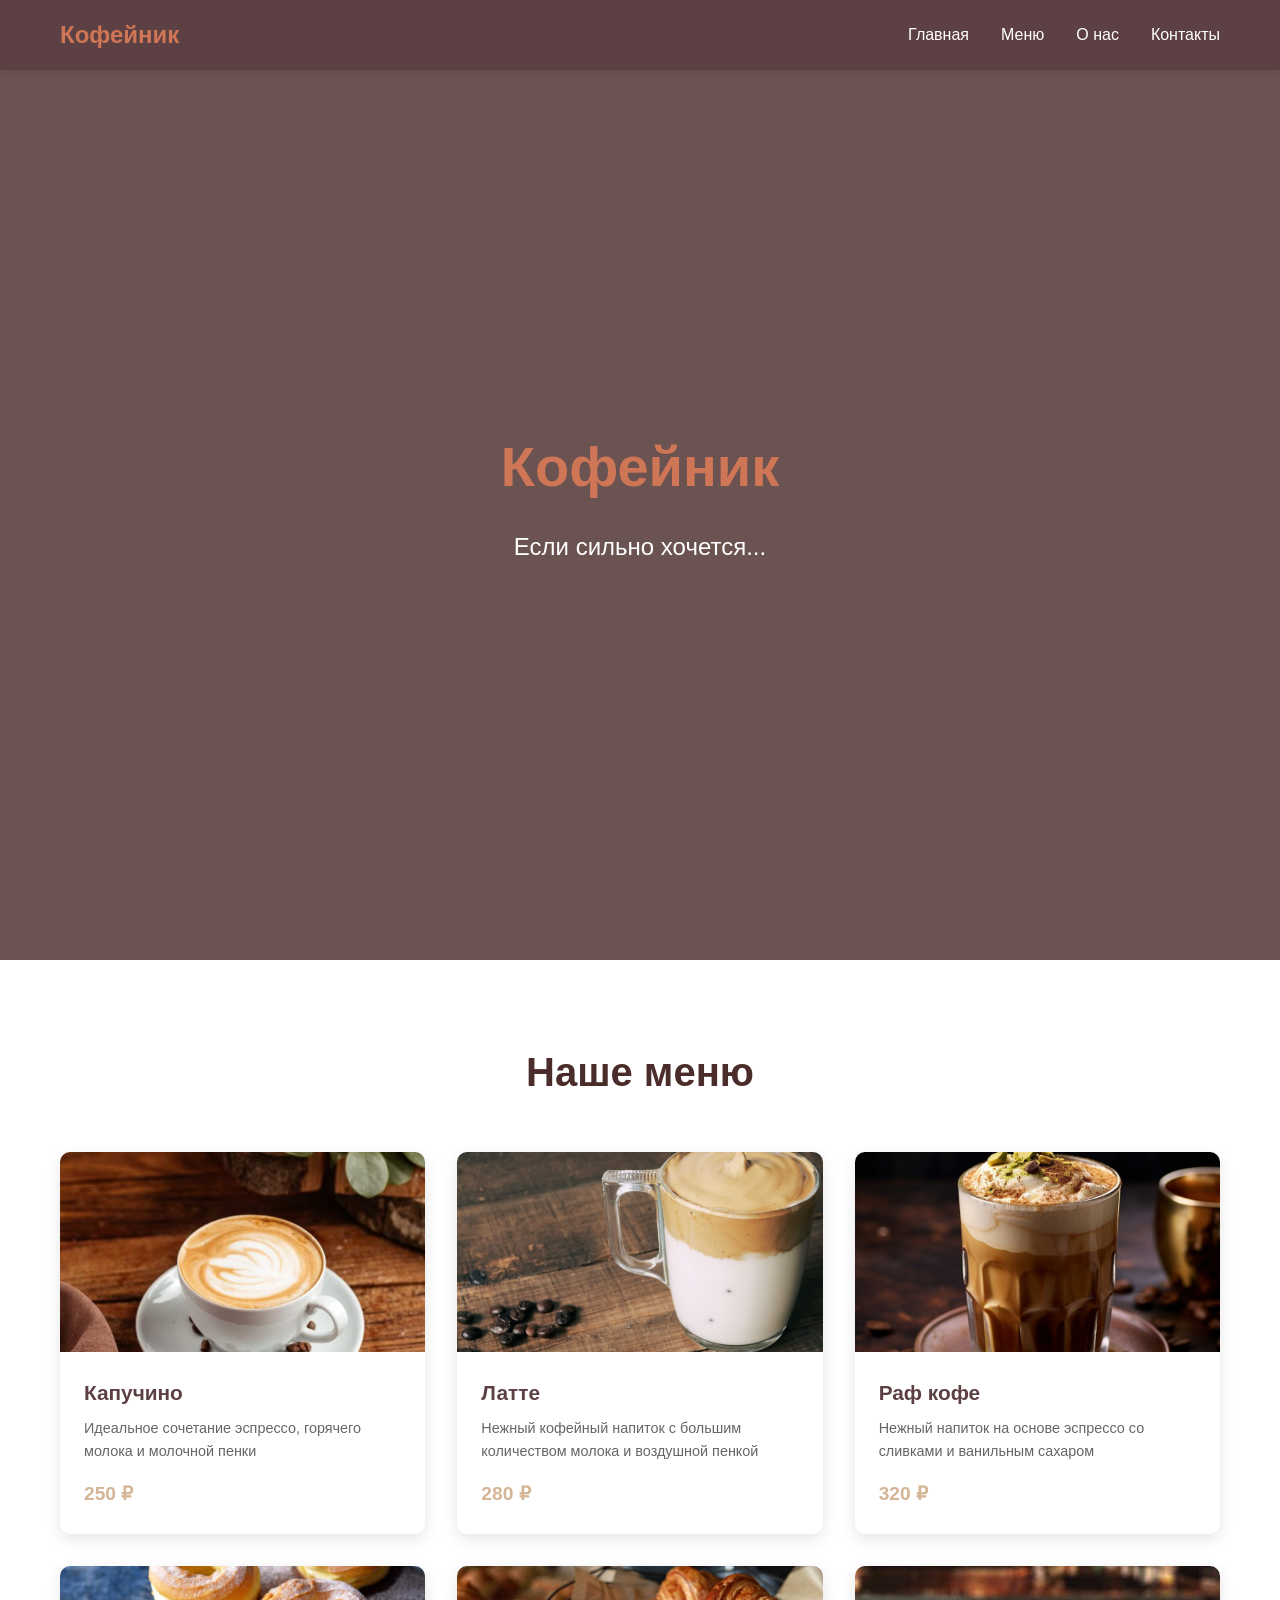
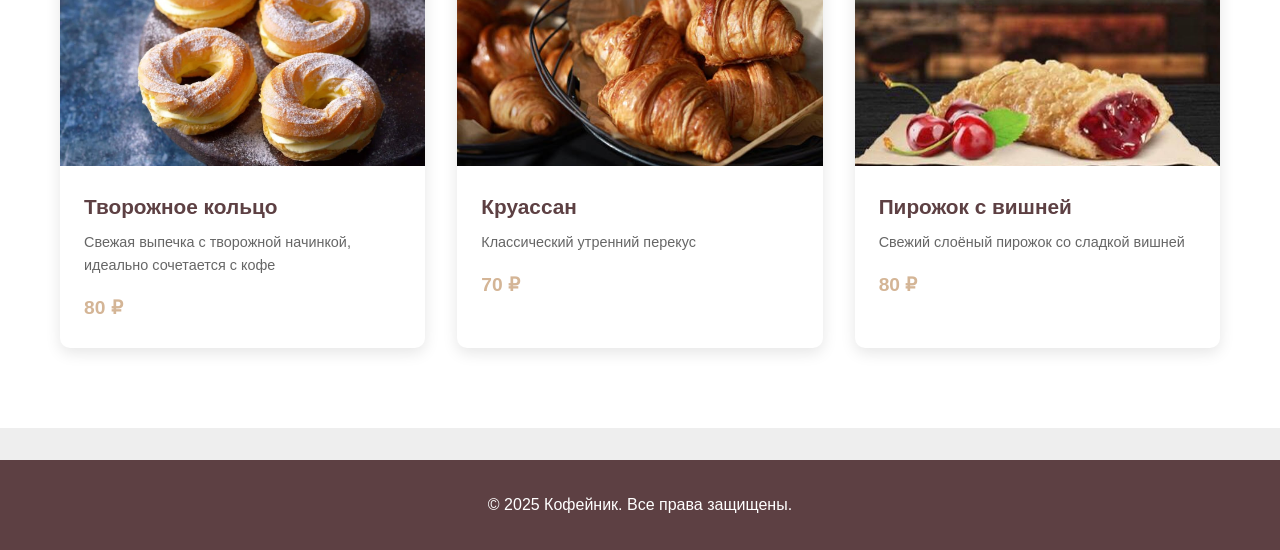
<file: index.html>
<!DOCTYPE html>
<html lang="ru">

<head>
    <meta charset="UTF-8">
    <meta name="viewport" content="width=device-width, initial-scale=1.0">
    <title>Кофейник - Наслаждение в каждой чашке</title>
    <link rel="stylesheet" href="style.css">
</head>

<body>
    <!-- Header -->
    <header>
        <div class="container">
            <nav>
                <div class="logo">Кофейник</div>
                <ul class="nav-links">
                    <li><a href="#home">Главная</a></li>
                    <li><a href="#products">Меню</a></li>
                    <li><a href="#about">О нас</a></li>
                    <li><a href="#contact">Контакты</a></li>
                </ul>
            </nav>
        </div>
    </header>

    <!-- Main Content -->
    <main>
        <!-- Hero Section -->
        <section class="hero" id="home">
            <div class="container">
                <div class="hero-content">
                    <h1>Кофейник</h1>
                    <p>Если сильно хочется...</p>
                </div>
            </div>
        </section>

        <!-- Products Section -->
        <section class="products" id="products">
            <div class="container">
                <h2 class="section-title">Наше меню</h2>
                <div class="products-grid">
                    <!-- Капучино -->
                    <div class="product-card">
                        <div class="product-image"
                            style="background-image: url('./images/cappucino.jpg')">
                        </div>
                        <div class="product-content">
                            <h3 class="product-title">Капучино</h3>
                            <p class="product-description">Идеальное сочетание эспрессо, горячего молока и молочной
                                пенки</p>
                            <div class="product-price">250 ₽</div>
                        </div>
                    </div>

                    <!-- Латте -->
                    <div class="product-card">
                        <div class="product-image"
                            style="background-image: url('./images/latte.jpg')">
                        </div>
                        <div class="product-content">
                            <h3 class="product-title">Латте</h3>
                            <p class="product-description">Нежный кофейный напиток с большим количеством молока и
                                воздушной пенкой</p>
                            <div class="product-price">280 ₽</div>
                        </div>
                    </div>

                    <!-- Раф -->
                    <div class="product-card">
                        <div class="product-image"
                            style="background-image: url('./images/raff.jpg')">
                        </div>
                        <div class="product-content">
                            <h3 class="product-title">Раф кофе</h3>
                            <p class="product-description">Нежный напиток на основе эспрессо со сливками и ванильным
                                сахаром</p>
                            <div class="product-price">320 ₽</div>
                        </div>
                    </div>

                    <!-- Творожное кольцо -->
                    <div class="product-card">
                        <div class="product-image"
                            style="background-image: url('./images/cottage_rings.jpg')">
                        </div>
                        <div class="product-content">
                            <h3 class="product-title">Творожное кольцо</h3>
                            <p class="product-description">Свежая выпечка с творожной начинкой, идеально сочетается с
                                кофе</p>
                            <div class="product-price">80 ₽</div>
                        </div>
                    </div>
                    <!-- Круассан -->
                    <div class="product-card">
                        <div class="product-image"
                            style="background-image: url('./images/quasoo.jpg')">
                        </div>
                        <div class="product-content">
                            <h3 class="product-title">Круассан</h3>
                            <p class="product-description">Классический утренний перекус</p>
                            <div class="product-price">70 ₽</div>
                        </div>
                    </div>
                    <!-- Пирожок с вишней -->
                    <div class="product-card">
                        <div class="product-image"
                            style="background-image: url('./images/cherry_pie.jpg')">
                        </div>
                        <div class="product-content">
                            <h3 class="product-title">Пирожок с вишней</h3>
                            <p class="product-description">Свежий слоёный пирожок со сладкой вишней</p>
                            <div class="product-price">80 ₽</div>
                        </div>
                    </div>
                </div>
            </div>
        </section>
    </main>

    <!-- Footer -->
    <footer>
        <div class="container">
            <p>&copy; 2025 Кофейник. Все права защищены.</p>
        </div>
    </footer>
</body>

</html>
</file>
<file: style.css>
* {
    margin: 0;
    padding: 0;
    box-sizing: border-box;
}

body {
    --brown: #5D4043;
    --dark-orange: #ce7656;
    --gray: #EEEEEE;
}

body {
    font-family: 'Inter', sans-serif;
    line-height: 1.6;
    color: var(--dark-orange);
    background-color: var(--gray);
}

.container {
    max-width: 1200px;
    margin: 0 auto;
    padding: 0 20px;
}

/* Header */
header {
    background-color: var(--brown);
    color: white;
    padding: 1rem 0;
    position: fixed;
    width: 100%;
    top: 0;
    z-index: 1000;
    box-shadow: 0 2px 10px rgba(0, 0, 0, 0.1);
}

nav {
    display: flex;
    justify-content: space-between;
    align-items: center;
}

.logo {
    font-size: 1.5rem;
    font-weight: bold;
    color: var(--dark-orange);
}

.nav-links {
    display: flex;
    list-style: none;
}

.nav-links li {
    margin-left: 2rem;
}

.nav-links a {
    color: white;
    text-decoration: none;
    transition: color 0.3s;
}

.nav-links a:hover {
    color: var(--dark-orange);
}

/* Hero Section */
.hero {
    background: linear-gradient(rgba(74, 44, 42, 0.8), rgba(74, 44, 42, 0.8)),
        url('https://images.unsplash.com/photo-1509042239860-f550ce710b93?ixlib=rb-1.2.1&auto=format&fit=crop&w=1350&q=80');
    background-size: cover;
    background-position: center;
    height: 100vh;
    display: flex;
    align-items: center;
    text-align: center;
    color: white;
    margin-top: 60px;
}

.hero-content h1 {
    font-size: 3.5rem;
    margin-bottom: 1rem;
    color: var(--dark-orange);
}

.hero-content p {
    font-size: 1.5rem;
    margin-bottom: 2rem;
}

/* Products Section */
.products {
    padding: 5rem 0;
    background-color: white;
}

.section-title {
    text-align: center;
    margin-bottom: 3rem;
    color: #4A2C2A;
    font-size: 2.5rem;
}

.products-grid {
    display: grid;
    grid-template-columns: repeat(auto-fit, minmax(280px, 1fr));
    gap: 2rem;
    margin-top: 2rem;
}

.product-card {
    background: white;
    border-radius: 10px;
    overflow: hidden;
    box-shadow: 0 5px 15px rgba(0, 0, 0, 0.1);
    transition: transform 0.3s, box-shadow 0.3s;
}

.product-card:hover {
    transform: translateY(-5px);
    box-shadow: 0 10px 25px rgba(0, 0, 0, 0.15);
}

.product-image {
    height: 200px;
    background-size: cover;
    background-position: center;
}

.product-content {
    padding: 1.5rem;
}

.product-title {
    font-size: 1.3rem;
    margin-bottom: 0.5rem;
    color: var(--brown);
}

.product-description {
    color: #666;
    margin-bottom: 1rem;
    font-size: 0.9rem;
}

.product-price {
    font-size: 1.2rem;
    font-weight: bold;
    color: #D4B596;
}

/* Footer */
footer {
    background-color: var(--brown);
    color: white;
    text-align: center;
    padding: 2rem 0;
    margin-top: 2rem;
}

/* Responsive */
@media (max-width: 768px) {

    .hero-content h1 {
        font-size: 2.5rem;
    }

    .hero-content p {
        font-size: 1.2rem;
    }
}
</file>
